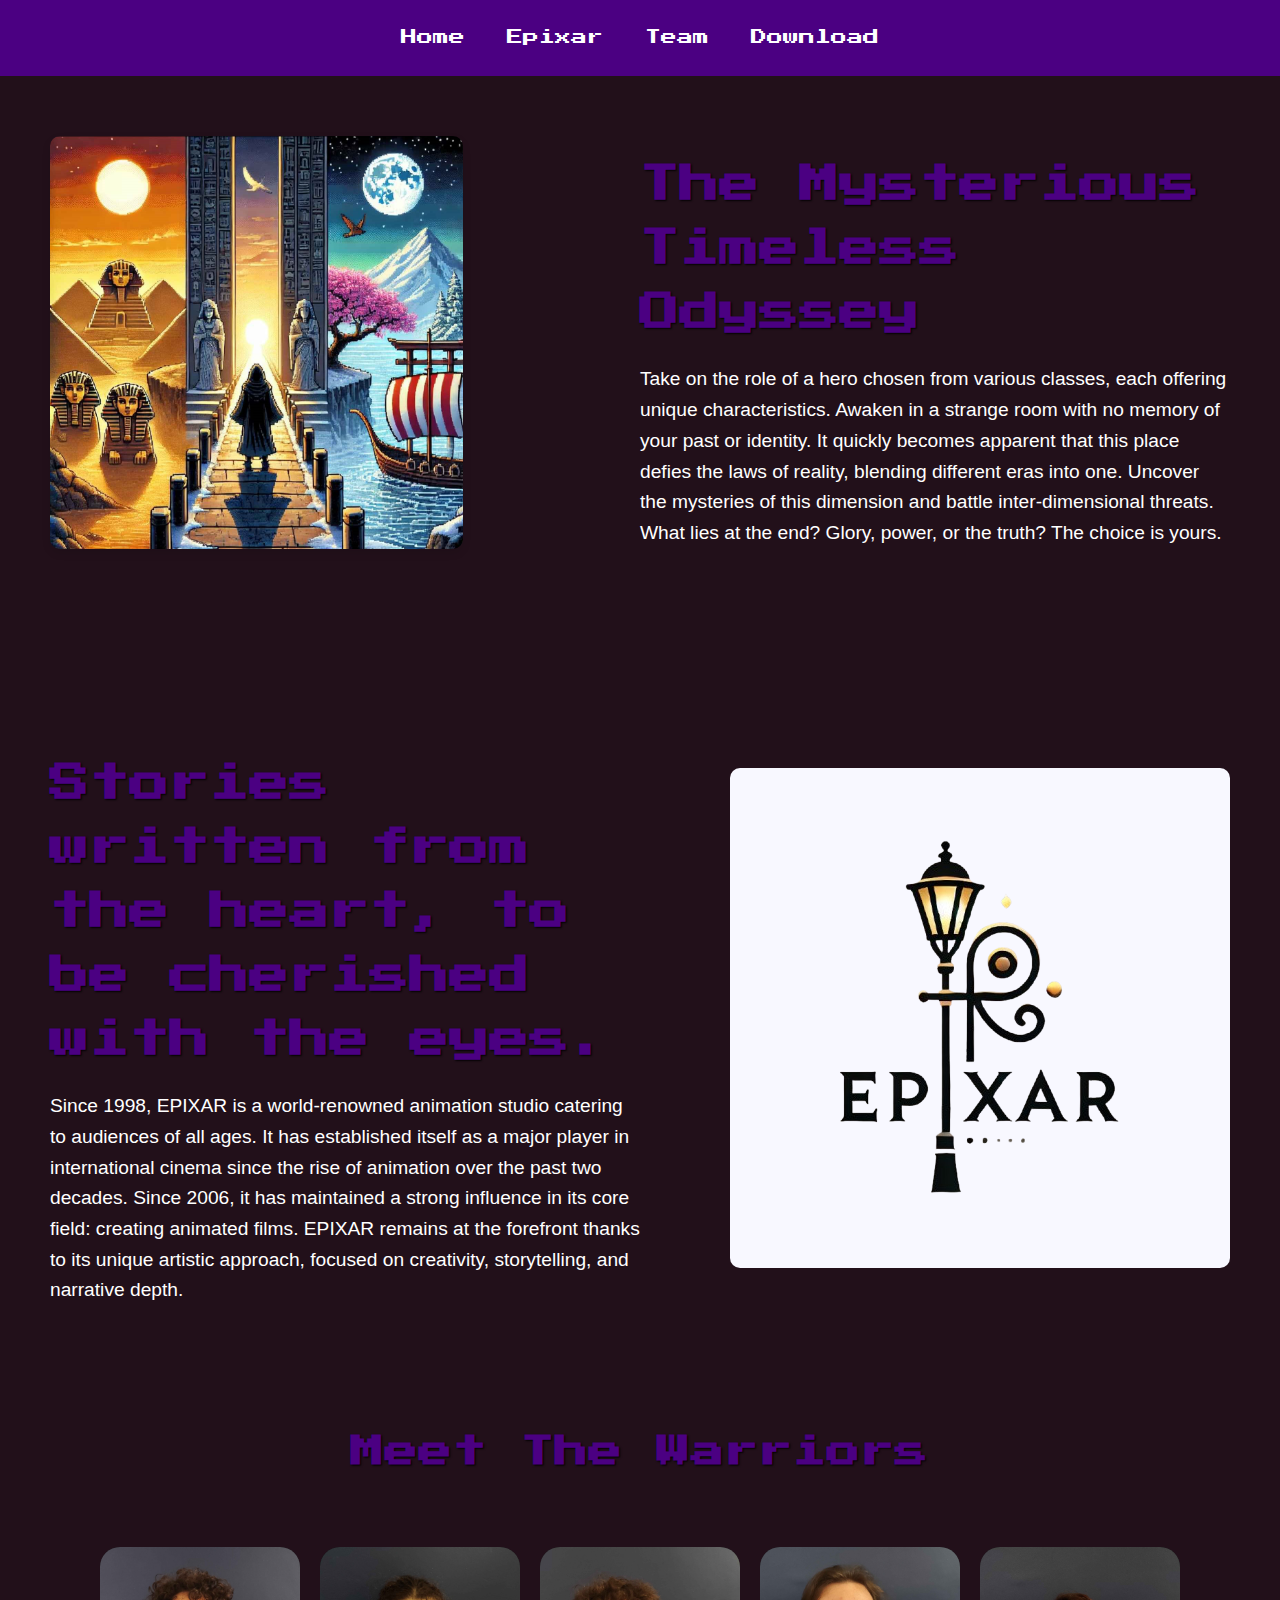
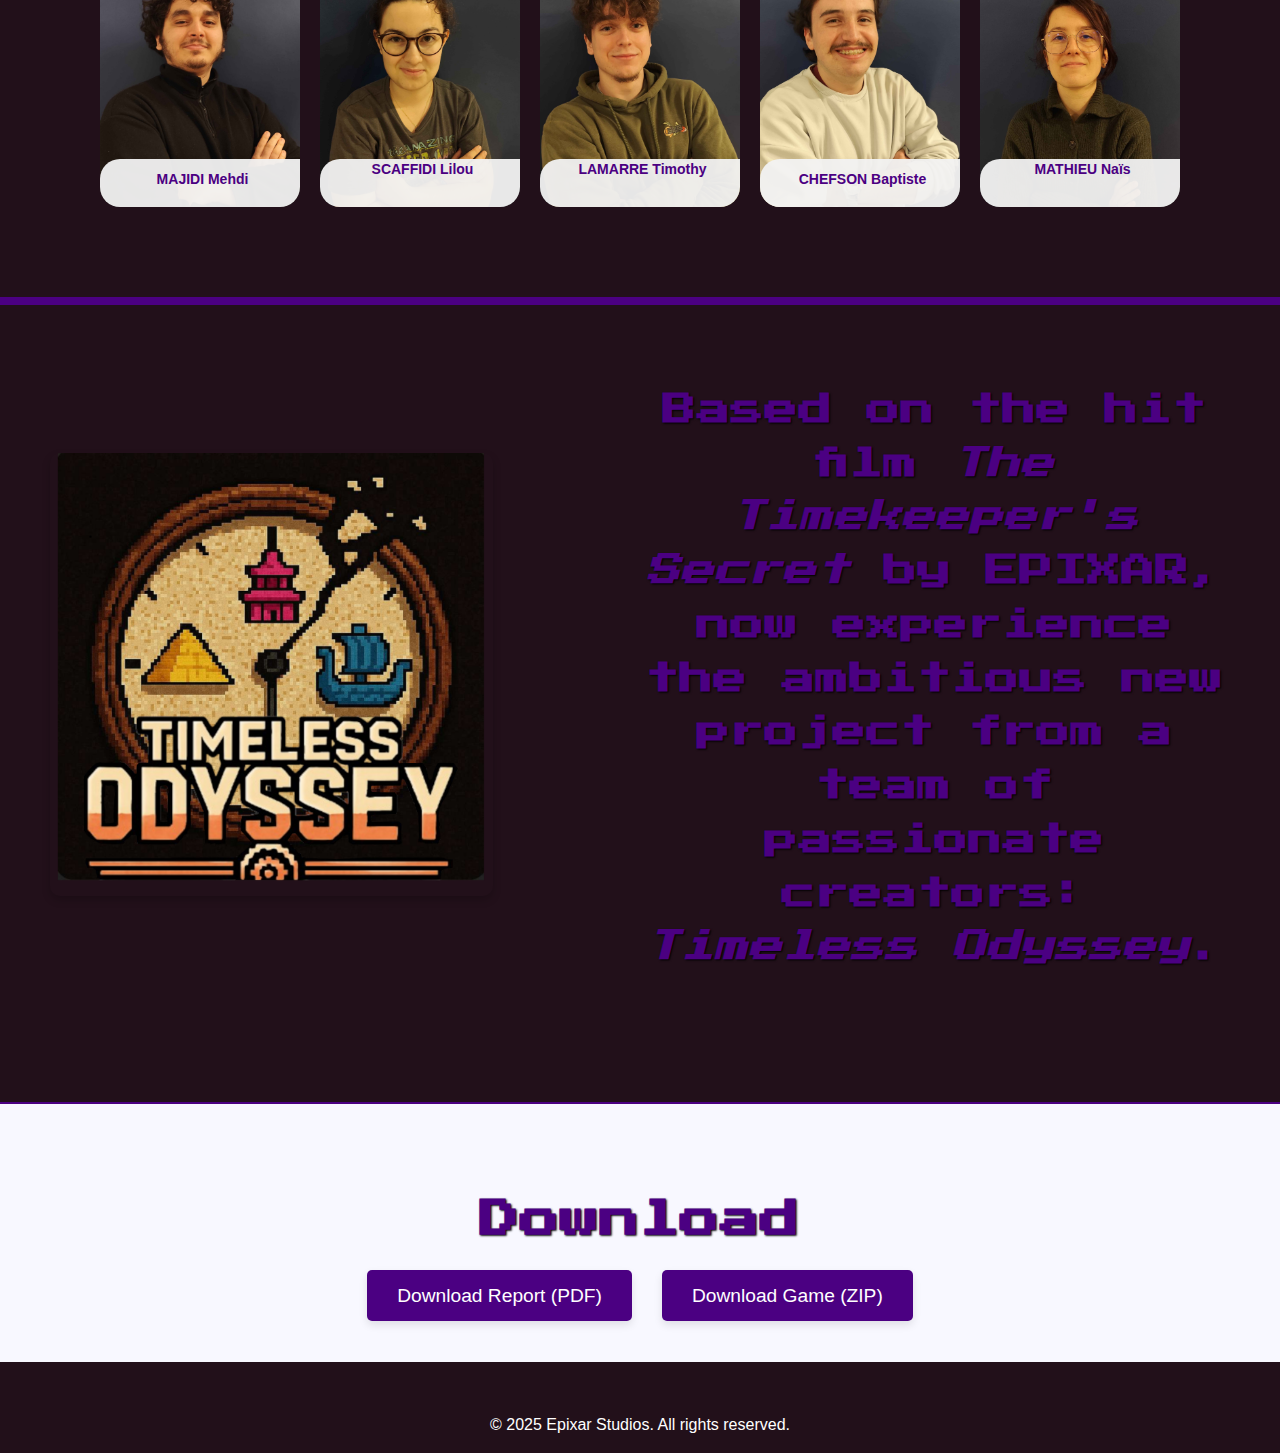
<file: index.html>
<!DOCTYPE html>
<html lang="en">
<head>
    <meta charset="UTF-8">
    <meta name="viewport" content="width=device-width, initial-scale=1.0">
    <title>Timeless Odyssey</title>
    <link rel="stylesheet" href="style.css">
</head>
<body>
    <header>
        <nav class="navbar">
            <ul class="menu">
                <li><a href="#home">Home</a></li>
                <li><a href="#epixar">Epixar</a></li>
                <li><a href="#team">Team</a></li>
                <li><a href="#download">Download</a></li>
            </ul>
        </nav>
    </header>

    <main>
        <section id="home" class="content">
            <div class="image-container">
                <img src="images/timeless-odyssey-loading.jpg" alt="Timeless Odyssey">
            </div>
            <div class="text-container">
                <h1 class="main-title">The Mysterious Timeless Odyssey</h1>
                <p class="description">Take on the role of a hero chosen from various classes, each offering unique characteristics. Awaken in a strange room with no memory of your past or identity. It quickly becomes apparent that this place defies the laws of reality, blending different eras into one. Uncover the mysteries of this dimension and battle inter-dimensional threats. What lies at the end? Glory, power, or the truth? The choice is yours.</p>
            </div>
        </section>

	<section id="epixar" class="company-section">
            <div class="company-text">
                <h2>Stories written from the heart, to be cherished with the eyes.</h2>
                <p>Since 1998,  EPIXAR is a world-renowned animation studio catering to audiences of all ages. It has established itself as a major player in international cinema since the rise of animation over the past two decades. Since 2006, it has maintained a strong influence in its core field: creating animated films. EPIXAR remains at the forefront thanks to its unique artistic approach, focused on creativity, storytelling, and narrative depth.</p>
            </div>
            <div class="company-image">
                <img src="images/epixar-logo.png" alt="Epixar Studios">
            </div>
        </section>

        <section class="team-section" id="team">
    <h2 class="team-title">Meet The Warriors</h2>
    <div class="team-container">
        <div class="card">
            <img src="images/mehdi.jpg" alt="MAJIDI Mehdi">
            <div class="card_content">
                <span class="card_title">MAJIDI Mehdi</span>
                <p class="card_description">2D Artist: Creates the visuals for the game, whether textures, animations, or 2D illustrations.</p>
            </div>
        </div>

        <div class="card">
            <img src="images/lilou.jpg" alt="SCAFFIDI Lilou">
            <div class="card_content">
                <span class="card_title">SCAFFIDI Lilou</span>
                <p class="card_description">Game Designer: Responsible for the design of the game, its 
mechanics, the player experience, and the gameplay.</p>
            </div>
        </div>

        <div class="card">
            <img src="images/tim.jpg" alt="LAMARRE Timothy">
            <div class="card_content">
                <span class="card_title">LAMARRE Timothy</span>
                <p class="card_description"> Developer: Responsible for programming the game. This includes 
implementing gameplay or technical systems.</p>
            </div>
        </div>

        <div class="card">
            <img src="images/baptiste.jpg" alt="CHEFSON Baptiste">
            <div class="card_content">
                <span class="card_title">CHEFSON Baptiste</span>
                <p class="card_description">QA Tester (Quality Assurance): Tests the game to identify bugs or performance issues.</p>
            </div>
        </div>

        <div class="card">
            <img src="images/nais.jpg" alt="MATHIEU Naïs">
            <div class="card_content">
                <span class="card_title">MATHIEU Naïs</span>
                <p class="card_description">Sound Designer: Responsible for creating the game's 
soundtrack, including music, sound effects, and voices.</p>
            </div>
        </div>
    </div>
</section>




	  <!-- New Large Image Section -->
        <section class="big-image-section">
            <div class="big-image-container">
                <img src="images/timeless_odyssey_logo.png" alt="Big Scene">
            </div>
            <div class="big-text-container">
                <h2>Based on the hit film <i>The Timekeeper's Secret</i> by EPIXAR, now experience the ambitious new project from a team of passionate creators: 
<i>Timeless Odyssey</i>.</h2>
            </div>
        </section>

	<section id="download" class="download-section">
    		<h2 class="download-title">Download</h2>
    		<div class="download-container">
        		<div class="download-item">
            			<a href="rapport_soutenance.pdf" download="Defense_report.pdf" class="download-button">Download Report (PDF)</a>
        		</div>
        		<div class="download-item">
            			<a href="Timeless odyssey.zip" download="Timeless_Odyssey.zip" class="download-button">Download Game (ZIP)</a>
        		</div>
    		</div>
	</section>

    </main>

    <footer>
        <p>&copy; 2025 Epixar Studios. All rights reserved.</p>
    </footer>
</body>
</html>
</file>
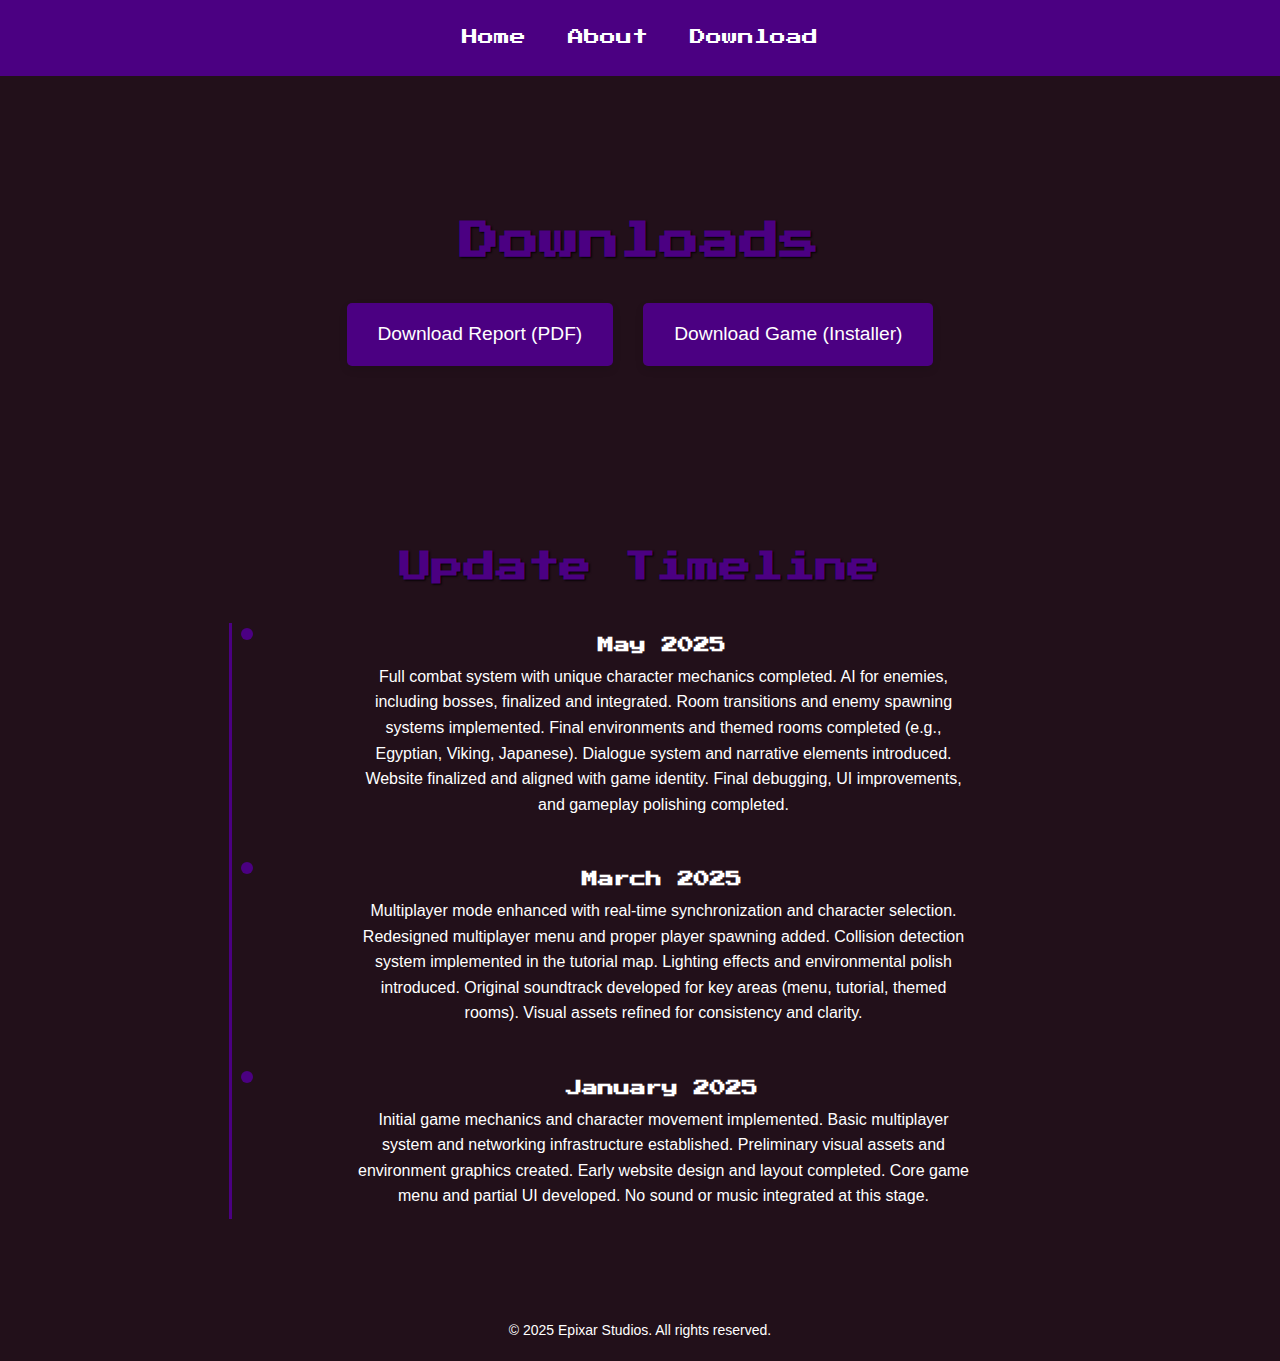
<file: download.html>
<!DOCTYPE html>
<html lang="en">
<head>
  <meta charset="UTF-8" />
  <meta name="viewport" content="width=device-width, initial-scale=1" />
  <title>Timeless Odyssey - Download</title>
  <link rel="preconnect" href="https://fonts.googleapis.com" />
  <link rel="preconnect" href="https://fonts.gstatic.com" crossorigin />
  <link href="https://fonts.googleapis.com/css2?family=Press+Start+2P&display=swap" rel="stylesheet" />
  <style>
    @import url('https://fonts.googleapis.com/css2?family=Press+Start+2P&display=swap');

    body {
      font-family: Arial, sans-serif;
      background-color: #22101a;
      color: #ffffff;
      margin: 0;
      padding: 0;
      line-height: 1.6;
    }

    h1, h2, .main-title, .download-title {
      font-family: 'Press Start 2P', cursive;
      text-shadow: black 1px 1px 2px;
      
    }

    header {
      background-color: #4b0082;
      padding: 10px 0;
      position: sticky;
      top: 0;
      z-index: 1000;

    }

    .navbar {
      font-family: 'Press Start 2P', cursive;
      max-width: 1200px;
      margin: 0 auto;
      padding: 15px 0;
      display: flex;
      justify-content: center;
    }

    .menu {
      list-style: none;
      display: flex;
      gap: 20px;
      padding: 0;
      margin: 0;
    }

    .menu li a {
      text-decoration: none;
      font-size: 16px;
      color: #ffffff;
      padding: 5px 10px;
      border: 1px solid transparent;
      transition: all 0.3s ease;
    }

    .menu li a:hover {
      border: 1px solid #ffffff;
      border-radius: 4px;
      background-color: #ffffff;
      color: #4b0082;
    }

    .download-section {
      background-color: #22101a;
      padding: 50px 20px;
      text-align: center;
      margin: 50px 0;
    }

    .download-title {
      font-size: 2.5em;
      margin-bottom: 30px;
      color: #4b0082;
    }

    .download-container {
      display: flex;
      justify-content: center;
      gap: 30px;
      flex-wrap: wrap;
    }

    .download-button {
      background-color: #4b0082;
      color: white;
      text-decoration: none;
      padding: 15px 30px;
      font-size: 1.2em;
      border-radius: 5px;
      box-shadow: 0 4px 8px rgba(0, 0, 0, 0.1);
      transition: all 0.3s ease;
      border: 1px solid transparent;
    }

    .download-button:hover {
      border: 1px solid #ffffff;
      border-radius: 4px;
      background-color: #ffffff;
      color: #4b0082;
    }

    .timeline-section {
      background-color: #22101a;
      padding: 50px 20px;
      color: white;
      text-align: center;
    }

    .timeline-section h2 {
      font-size: 2em;
      color: #4b0082;
      margin-bottom: 30px;
    }

    .timeline {
  max-width: 800px;
  margin: 0 auto;
  padding-left: 20px;
  border-left: 3px solid #4b0082;
}

.timeline li {
  list-style: none;
  margin-bottom: 30px;
  position: relative;
  padding: 10px 0;
  padding-left: 20px;
  background-color: transparent;
  transition: background-color 0.3s ease;
}

.timeline li::before {
  content: '';
  position: absolute;
  left: -11px;
  top: 5px;
  width: 12px;
  height: 12px;
  background-color: #4b0082;
  border-radius: 50%;
  transition: background-color 0.3s ease, box-shadow 0.3s ease;
}

/* ✅ Your custom hover effect */
.timeline li:hover {
  background-color: #1f0e18;
  padding: 10px 0;
padding-left: 20px;
}

.timeline li:hover::before {
  background-color: white;
  box-shadow: 0px 0px 10px 2px #4b0082;
 
}


    .timeline span {
      display: block;
      font-weight: bold;
      font-family: 'Press Start 2P', cursive;
      font-size: 1em;
      color: #ffffff;
      margin-bottom: 5px;
    }

    .timeline h3 {
      font-family: 'Press Start 2P', cursive;
      font-size: 1em;
      color: #ffffff;
      margin-bottom: 5px;
    }

    .timeline p {
      font-size: 1em;
      max-width : 80%;
padding-left : 80px;
      margin: 0;
    }

    footer {
      text-align: center;
      background-color: #22101a;
      color: white;
      padding: 20px;
      font-size: 14px;
    }

    @media (max-width: 600px) {
      .download-container {
        flex-direction: column;
        align-items: center;
      }

      .download-button {
        width: 80%;
        font-size: 1em;
      }
    }
  </style>
</head>
<body>

  <header>
    <nav class="navbar">
      <ul class="menu">
        <li><a href="index.html">Home</a></li>
        <li><a href="epixar.html">About</a></li>
        <li><a href="download.html">Download</a></li>
      </ul>
    </nav>
  </header>

  <main>
    <section class="download-section">
      <h2 class="download-title">Downloads</h2>
      <div class="download-container">
        <a href="rapport_soutenance.pdf" download="Timeless_Odyssey_Report.pdf" class="download-button">Download Report (PDF)</a>
        <a href="Timeless Odyssey.zip" download="Timeless_Odyssey_Game.zip" class="download-button">Download Game (Installer)</a>
      </div>
    </section>

    <section class="timeline-section">
      <h2>Update Timeline</h2>
      <ul class="timeline">
        <li>
          <span>May 2025</span>

          <p>
Full combat system with unique character mechanics completed.

AI for enemies, including bosses, finalized and integrated.

Room transitions and enemy spawning systems implemented.

Final environments and themed rooms completed (e.g., Egyptian, Viking, Japanese).

Dialogue system and narrative elements introduced.

Website finalized and aligned with game identity.

Final debugging, UI improvements, and gameplay polishing completed.</p>
        </li>
        <li>
          <span>March 2025</span>

          <p>Multiplayer mode enhanced with real-time synchronization and character selection.

Redesigned multiplayer menu and proper player spawning added.

Collision detection system implemented in the tutorial map.

Lighting effects and environmental polish introduced.

Original soundtrack developed for key areas (menu, tutorial, themed rooms).

Visual assets refined for consistency and clarity.</p>
        </li>
        <li>
          <span>January 2025</span>

          <p>Initial game mechanics and character movement implemented.

Basic multiplayer system and networking infrastructure established.

Preliminary visual assets and environment graphics created.

Early website design and layout completed.

Core game menu and partial UI developed.

No sound or music integrated at this stage.</p>
        </li>
      </ul>
    </section>
  </main>

  <footer>
    &copy; 2025 Epixar Studios. All rights reserved.
  </footer>

</body>
</html>
</file>
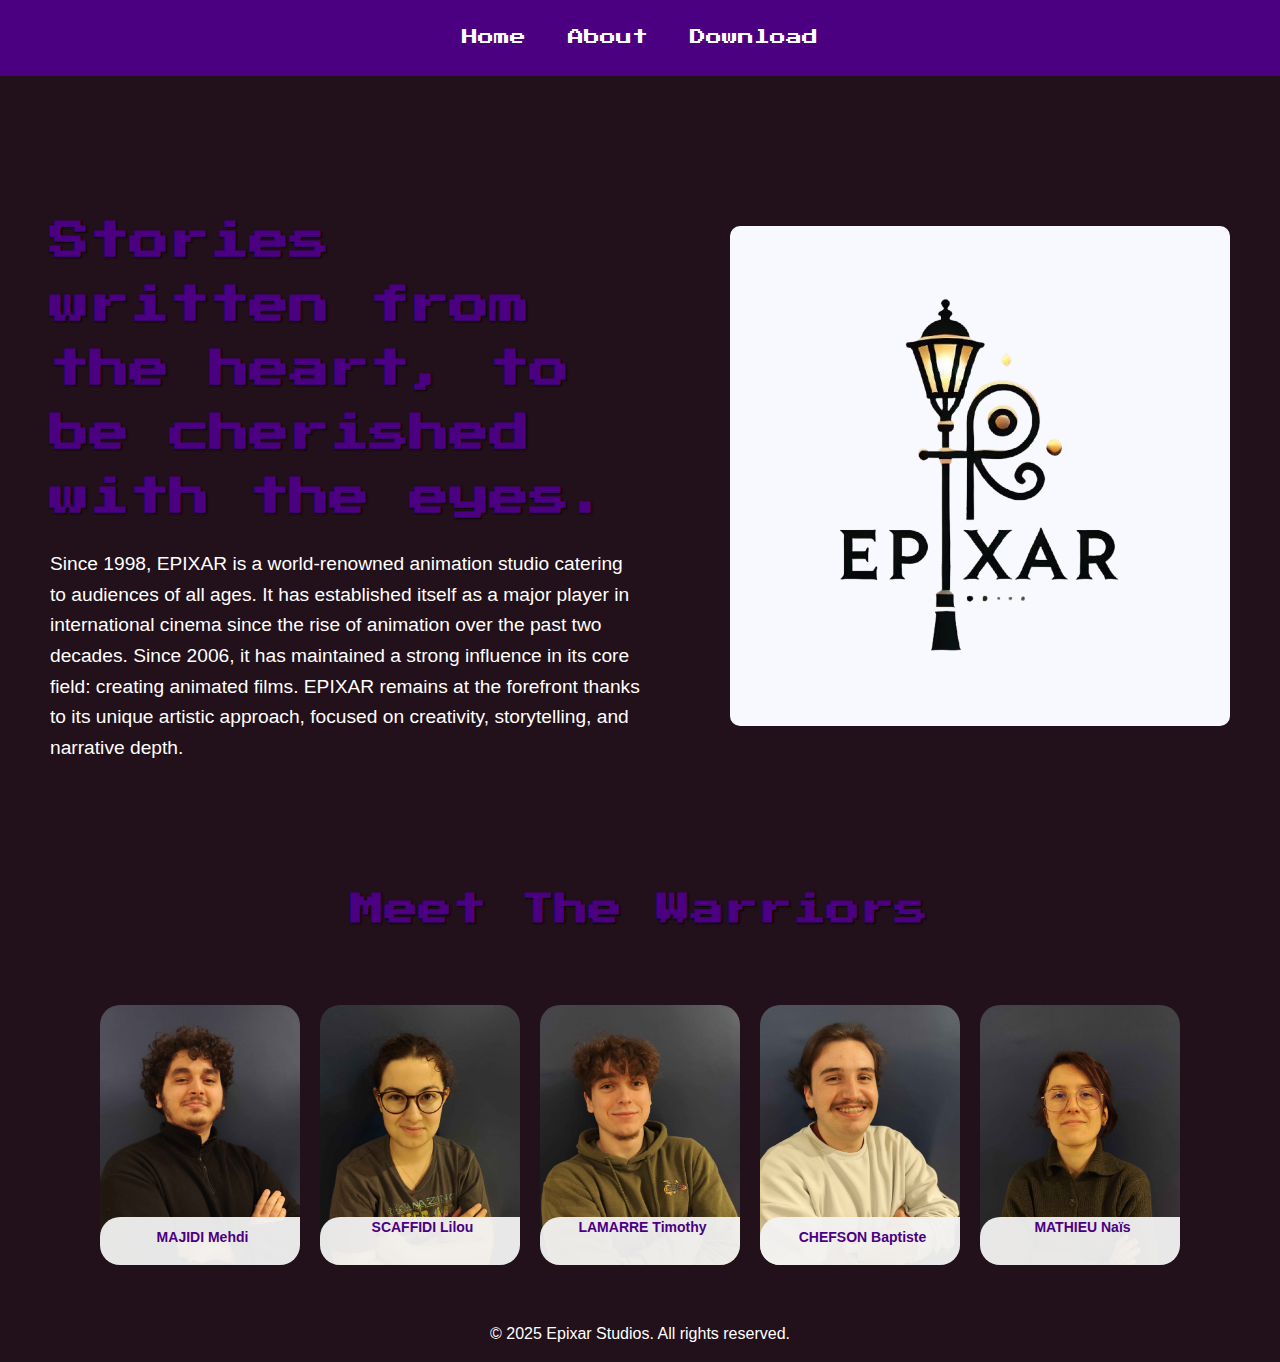
<file: epixar.html>
<!DOCTYPE html>
<html lang="en">
<head>
    <meta charset="UTF-8" />
    <meta name="viewport" content="width=device-width, initial-scale=1" />
    <title>Timeless Odyssey - About</title>
    <link rel="stylesheet" href="style.css" />
    <link rel="preconnect" href="https://fonts.googleapis.com" />
    <link rel="preconnect" href="https://fonts.gstatic.com" crossorigin />
    <link href="https://fonts.googleapis.com/css2?family=Press+Start+2P&display=swap" rel="stylesheet" />
</head>
<body>
    <header>
        <nav class="navbar">
            <ul class="menu">
                <li><a href="index.html">Home</a></li>
                <li><a href="epixar.html"s>About</a></li>
                <li><a href="download.html">Download</a></li>
            </ul>
        </nav>
    </header>

    <main>
        <!-- Epixar Section -->
        <section id="epixar" class="company-section">
            <div class="company-text">
                <h2>Stories written from the heart, to be cherished with the eyes.</h2>
                <p>Since 1998, EPIXAR is a world-renowned animation studio catering to audiences of all ages. It has established itself as a major player in international cinema since the rise of animation over the past two decades. Since 2006, it has maintained a strong influence in its core field: creating animated films. EPIXAR remains at the forefront thanks to its unique artistic approach, focused on creativity, storytelling, and narrative depth.</p>
            </div>
            <div class="company-image">
                <img src="images/epixar-logo.png" alt="Epixar Studios" />
            </div>
        </section>

        <!-- Team Section -->
        <section class="team-section" id="team">
            <h2 class="team-title">Meet The Warriors</h2>
            <div class="team-container">
                <div class="card">
                    <img src="images/mehdi.jpg" alt="MAJIDI Mehdi" />
                    <div class="card_content">
                        <span class="card_title">MAJIDI Mehdi</span>
                        <p class="card_description">2D Artist: Creates the visuals for the game, whether textures, animations, or 2D illustrations.</p>
                    </div>
                </div>
                <div class="card">
                    <img src="images/lilou.jpg" alt="SCAFFIDI Lilou" />
                    <div class="card_content">
                        <span class="card_title">SCAFFIDI Lilou</span>
                        <p class="card_description">Game Designer: Responsible for the design of the game, its mechanics, the player experience, and the gameplay.</p>
                    </div>
                </div>
                <div class="card">
                    <img src="images/tim.jpg" alt="LAMARRE Timothy" />
                    <div class="card_content">
                        <span class="card_title">LAMARRE Timothy</span>
                        <p class="card_description">Developer: Responsible for programming the game. This includes implementing gameplay or technical systems.</p>
                    </div>
                </div>
                <div class="card">
                    <img src="images/baptiste.jpg" alt="CHEFSON Baptiste" />
                    <div class="card_content">
                        <span class="card_title">CHEFSON Baptiste</span>
                        <p class="card_description">QA Tester (Quality Assurance): Tests the game to identify bugs or performance issues.</p>
                    </div>
                </div>
                <div class="card">
                    <img src="images/nais.jpg" alt="MATHIEU Naïs" />
                    <div class="card_content">
                        <span class="card_title">MATHIEU Naïs</span>
                        <p class="card_description">Sound Designer: Responsible for creating the game's soundtrack, including music, sound effects, and voices.</p>
                    </div>
                </div>
            </div>
        </section>
    </main>

    <footer>
        <p>&copy; 2025 Epixar Studios. All rights reserved.</p>
    </footer>
</body>
</html>
</file>
<file: style.css>
@import url('https://fonts.googleapis.com/css2?family=Press+Start+2P&display=swap');


body {
    font-family: Arial, sans-serif;
    background-color: #22101a;
    color: #ffffff;
    margin: 0;
    padding: 0;
    line-height: 1.6;
}

h1, h2, .main-title, .download-title {
    font-family: 'Press Start 2P', cursive;
    text-shadow: black 1px 1px 2px;
}


header {
    background-color: #4b0082;
    padding: 10px 0;
    position: sticky;
    top: 0;
    z-index: 1000;
}

.navbar {
    font-family: 'Press Start 2P', cursive;
    max-width: 1200px;
    margin: 0 auto;
    padding: 15px 0;
    display: flex;
    justify-content: center;
}

.menu {
    list-style: none;
    display: flex;
    gap: 20px;
    padding: 0;
    margin: 0;
}

.menu li a {
    text-decoration: none;
    font-size: 16px;
    color: #ffffff;
    padding: 5px 10px;
    border: 1px solid transparent;
    transition: all 0.3s ease;
}

.menu li a:hover {
    border: 1px solid #ffffff;
    border-radius: 4px;
    background-color: #ffffff;
    color: #4b0082;
}

.content {
    display: flex;
    align-items: center;
    justify-content: space-around;
    padding: 50px;
}

.image-container img {
    max-width: 70%;
    height: auto;
    border-radius: 10px;
    box-shadow: 0 4px 8px rgba(0, 0, 0, 0.1);
}

.text-container {
    max-width: 50%;
}

.main-title {
    font-size: 2.5em;
    color: #4b0082;
    margin-bottom: 20px;
}

.description {
    font-size: 1.2em;
    color: #ffffff;
    line-height: 1.6;
}

.big-image-section {
    display: flex;
    align-items: center;
    justify-content: space-between;
    padding: 50px;
    background-color: #22101a;
    border-top: 8px solid #4b0082;
    margin: 50px 0;
}

.big-image-container img {
    width: 75%;
    border-radius: 10px;
    box-shadow: 0 4px 8px rgba(0, 0, 0, 0.2);

}

.big-text-container {
    max-width: 50%;
    text-align: center;
    color: #4b0082;
}

.big-text-container h2 {
    font-size: 2.1em;
    color: #4b0082;
}


.team-container {
    display: flex;
    justify-content: center;
    gap: 20px;
    padding: 40px 20px;
    max-width: 1200px;
    margin: 0 auto;
}

.team-title {
   color: #4b0082;
   align-items: center;
   justify-content: center;
   text-align: center;
font-size: 2.1em;
}

/* Team Card */
.card {
    position: relative;
    width: 200px; /* Adjusted size */
    height: 260px; /* Adjusted height */
    color: #2e2d31;
    background: #131313;
    overflow: hidden;
    border-radius: 20px;
    transition: transform 0.3s ease, box-shadow 0.3s ease;
}

.card:hover {
    transform: scale(1.05);
    box-shadow: 0 6px 12px rgba(0, 0, 0, 0.2);
}

/* Full Image Inside Card */
.card img {
    width: 100%;
    height: 100%;
    object-fit: cover;
}

/* Always visible name & description section */
.card_content {
    position: absolute;
    left: 0;
    bottom: 0;
    width: 100%;
    height: 50%; /* Half the card height */
    background: rgba(242, 242, 242, 0.95);
    border-top-left-radius: 20px;
    display: flex;
    flex-direction: column;
    align-items: center;
    justify-content: center; /* Center text vertically */
    padding: 15px;
    text-align: center;
    transform: translateY(70%); /* No initial transformation */
    transition: transform 0.3s ease-in-out; /* Smooth transition */
}

/* Name Always Visible on Top of Description */
.card_title {
    font-size: 14px;
    font-weight: bold;
    color: #4b0082;
    margin-top: 70px;
    margin-right: 25px;
    opacity: 1;}

/* Centered Description Text */
.card_description {
    font-size: 12px;
    opacity: 0;
    margin-bottom: 120px;
    margin-right: 25px;
    transition: opacity 0.3s ease-in-out; /* Smooth appearance */
}

/* Hover Effect */
.card:hover .card_content {
    transform: translateY(30%); /* Move the content up when hovered */
}

.card:hover .card_description {
    opacity: 1; /* Show description on hover */
}


.company-section {
    display: flex;
    align-items: center;
    justify-content: space-between;
    padding: 50px;
    background-color: ##22101a;
    margin: 50px 0;
}

.company-text {
    max-width: 50%;
    text-align: left;
    color: #4b0082;
}

.company-text h2 {
    font-size: 2.5em;
    margin-bottom: 20px;
}

.company-text p {
    font-size: 1.2em;
    line-height: 1.6;
    color: #fff;
}

.company-image img {
    background-color: #f8f8ff;
    max-width: 100%;
    height: auto;
    border-radius: 10px;

}

footer {
text-align: center;
}

.download-section {
    background-color: #f8f8ff;
    padding: 50px 20px;
    text-align: center;
    border-top: 2px solid #4b0082;
    margin: 50px 0;
}

.download-title {
    font-size: 2.5em;
    margin-bottom: 30px;
    color: #4b0082;
}

.download-container {
    display: flex;
    justify-content: center;
    gap: 30px;
}

.download-item {
    text-align: center;
}

.download-button {
    background-color: #4b0082;
    color: white;
    text-decoration: none;
    padding: 15px 30px;
    font-size: 1.2em;
    border-radius: 5px;
    box-shadow: 0 4px 8px rgba(0, 0, 0, 0.1);
    transition: all 0.3s ease;
}
</file>
